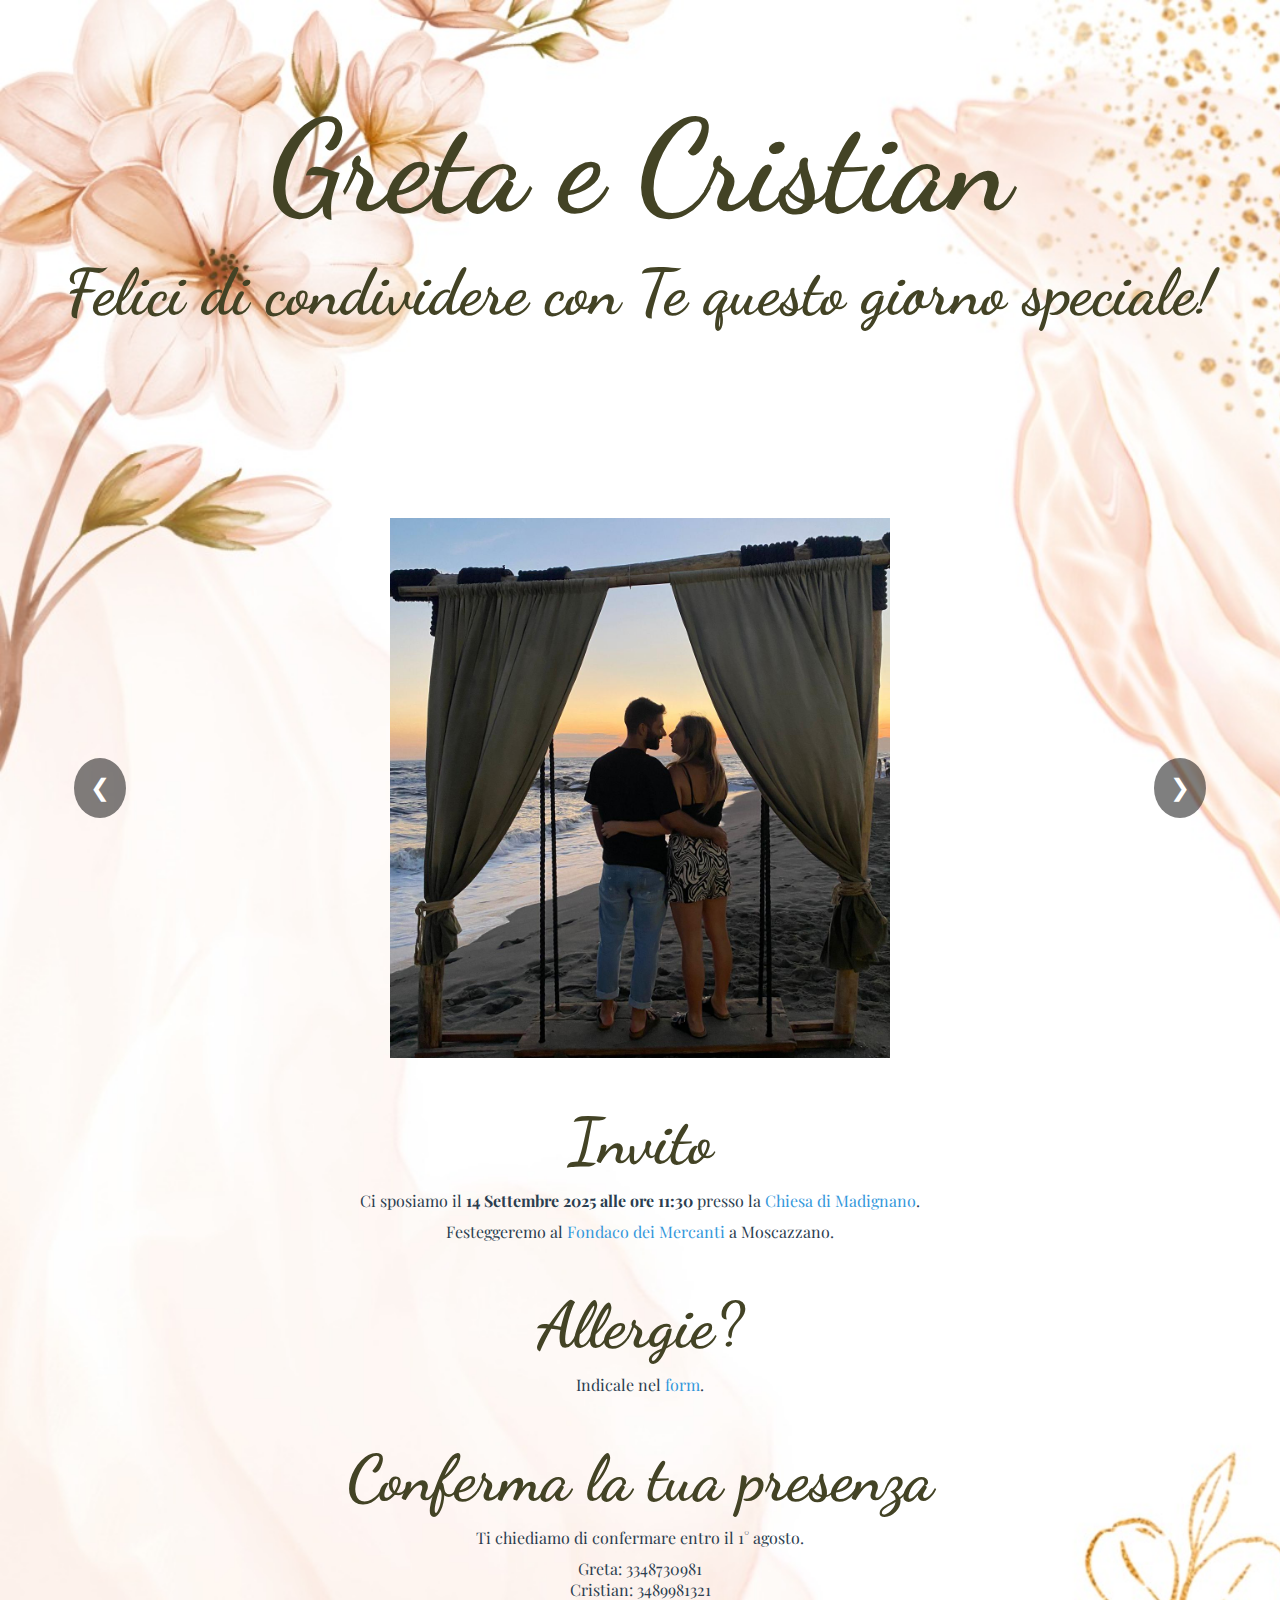
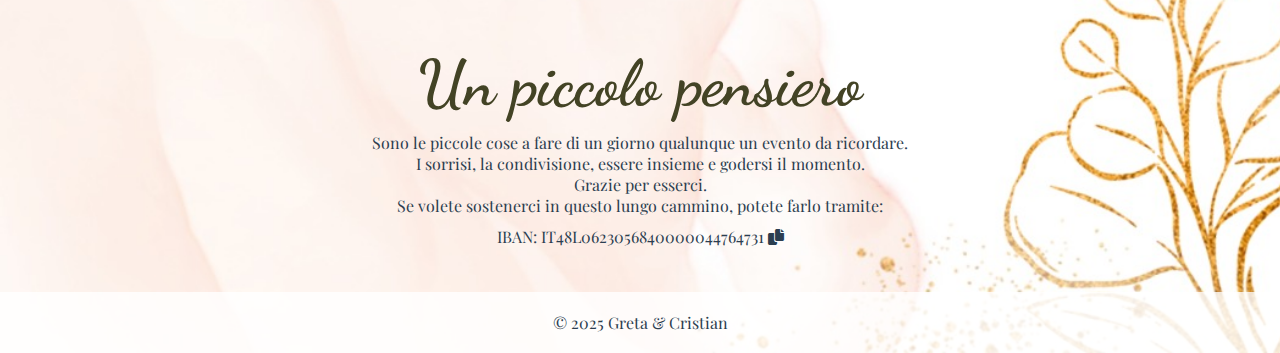
<file: index.html>
<!DOCTYPE html>
<html lang="it">
<head>
    <meta charset="UTF-8">
    <meta name="viewport" content="width=device-width, initial-scale=1.0">
    <title>Matrimonio - 14 Settembre 2025</title>
    <link rel="stylesheet" href="styles2.css">
</head>
<body>
    <header>
        <h1>Greta e Cristian</h1>
        <h2>Felici di condividere con Te questo giorno speciale!</h2>
    </header>

    <div class="container">
        <div id="countdown"></div>

        <!-- Carosello di immagini -->
        <div class="carousel">
            <button class="carousel-button left" onclick="moveCarousel(-1)">&#10094;</button>
            <div class="carousel-images">
                <img src="img/img1.jpg" alt="Foto 1">
                <img src="img/img2.jpg" alt="Foto 2">
                <img src="img/img3.jpg" alt="Foto 3">
                <img src="img/img4.jpg" alt="Foto 4">
                <img src="img/img5.jpg" alt="Foto 5">
            </div>
            <button class="carousel-button right" onclick="moveCarousel(1)">&#10095;</button>
        </div>
    </div>

    <section>
        <h2>Invito</h2>
        <p>Ci sposiamo il <strong>14 Settembre 2025 alle ore 11:30</strong> presso la 
            <a href="https://www.google.it/maps/place/Chiesa+Madre+di+San+Pietro+in+Vincoli/" target="_blank">Chiesa di Madignano</a>.
        </p>
        <p>Festeggeremo al <a href="https://www.google.it/maps/place/Il+Fondaco+Dei+Mercanti/" target="_blank">Fondaco dei Mercanti</a> a Moscazzano.</p>
    </section>

    <section>
        <h2>Allergie?</h2>
        <p>Indicale nel <a href="https://docs.google.com/forms/d/e/1FAIpQLScfqkX2Hd58iuFEKwbtm295tJXIEyu6PDnruOhyfejBDhFlcA/viewform?usp=sharing" target="_blank">form</a>.</p>
    </section>

    <section>
        <h2>Conferma la tua presenza</h2>
        <p>Ti chiediamo di confermare entro il 1° agosto.</p>
        <p>Greta: 3348730981 <br> Cristian: 3489981321</p>
    </section>

    <!-- Collegamento a Font Awesome -->
    <link href="https://cdnjs.cloudflare.com/ajax/libs/font-awesome/6.0.0-beta3/css/all.min.css" rel="stylesheet">
    
    <section>
        <h2>Un piccolo pensiero</h2>
        <p>Sono le piccole cose a fare di un giorno qualunque un evento da ricordare. <br> I sorrisi, la condivisione, essere insieme e godersi il momento. <br> Grazie per esserci. <br> Se volete sostenerci in questo lungo cammino, potete farlo tramite:  </p>
        <p>IBAN: <span id="iban-text">IT48L0623056840000044764731</span>
            <i class="fas fa-copy" id="copy-iban-icon" title="Copia IBAN"></i>
        </p>
    </section>

    <footer>
        <p>© 2025 Greta & Cristian</p>
    </footer>

    <script src="scripts2.js"></script>
</body>
</html>
</file>
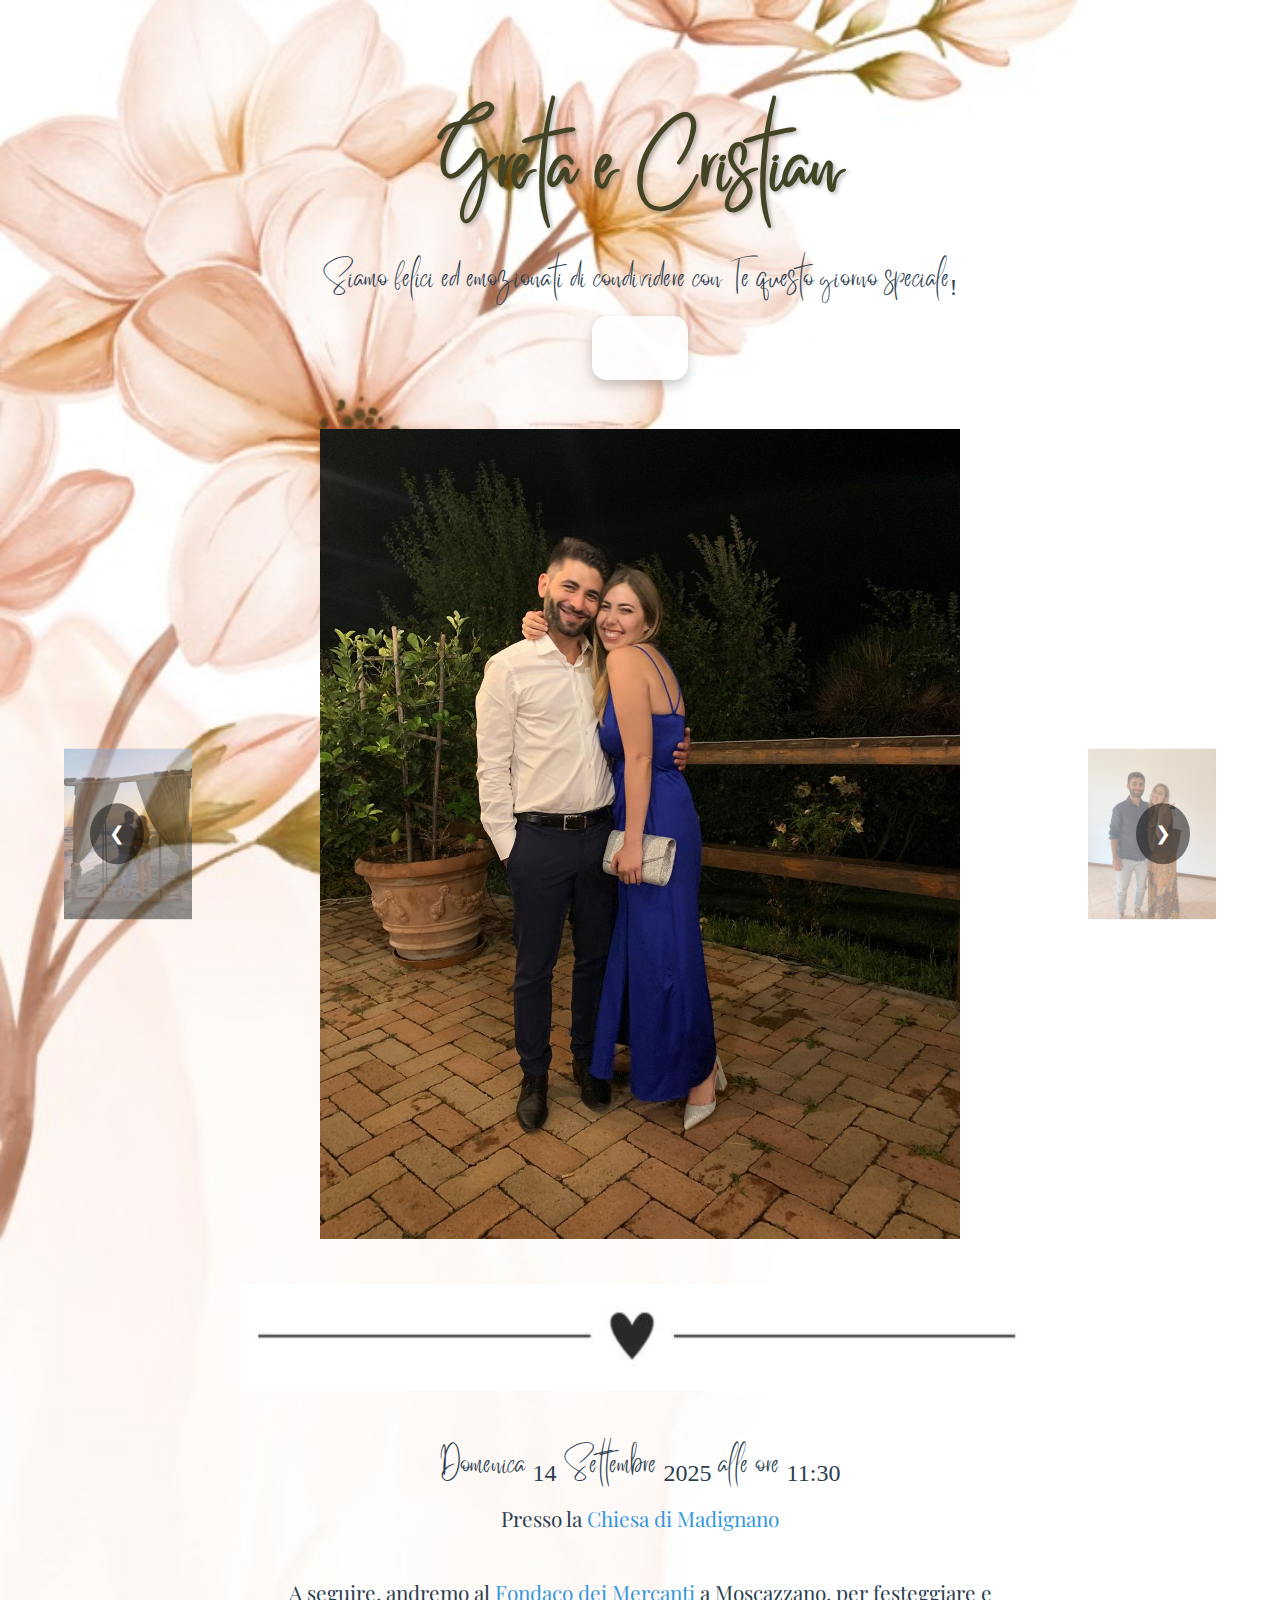
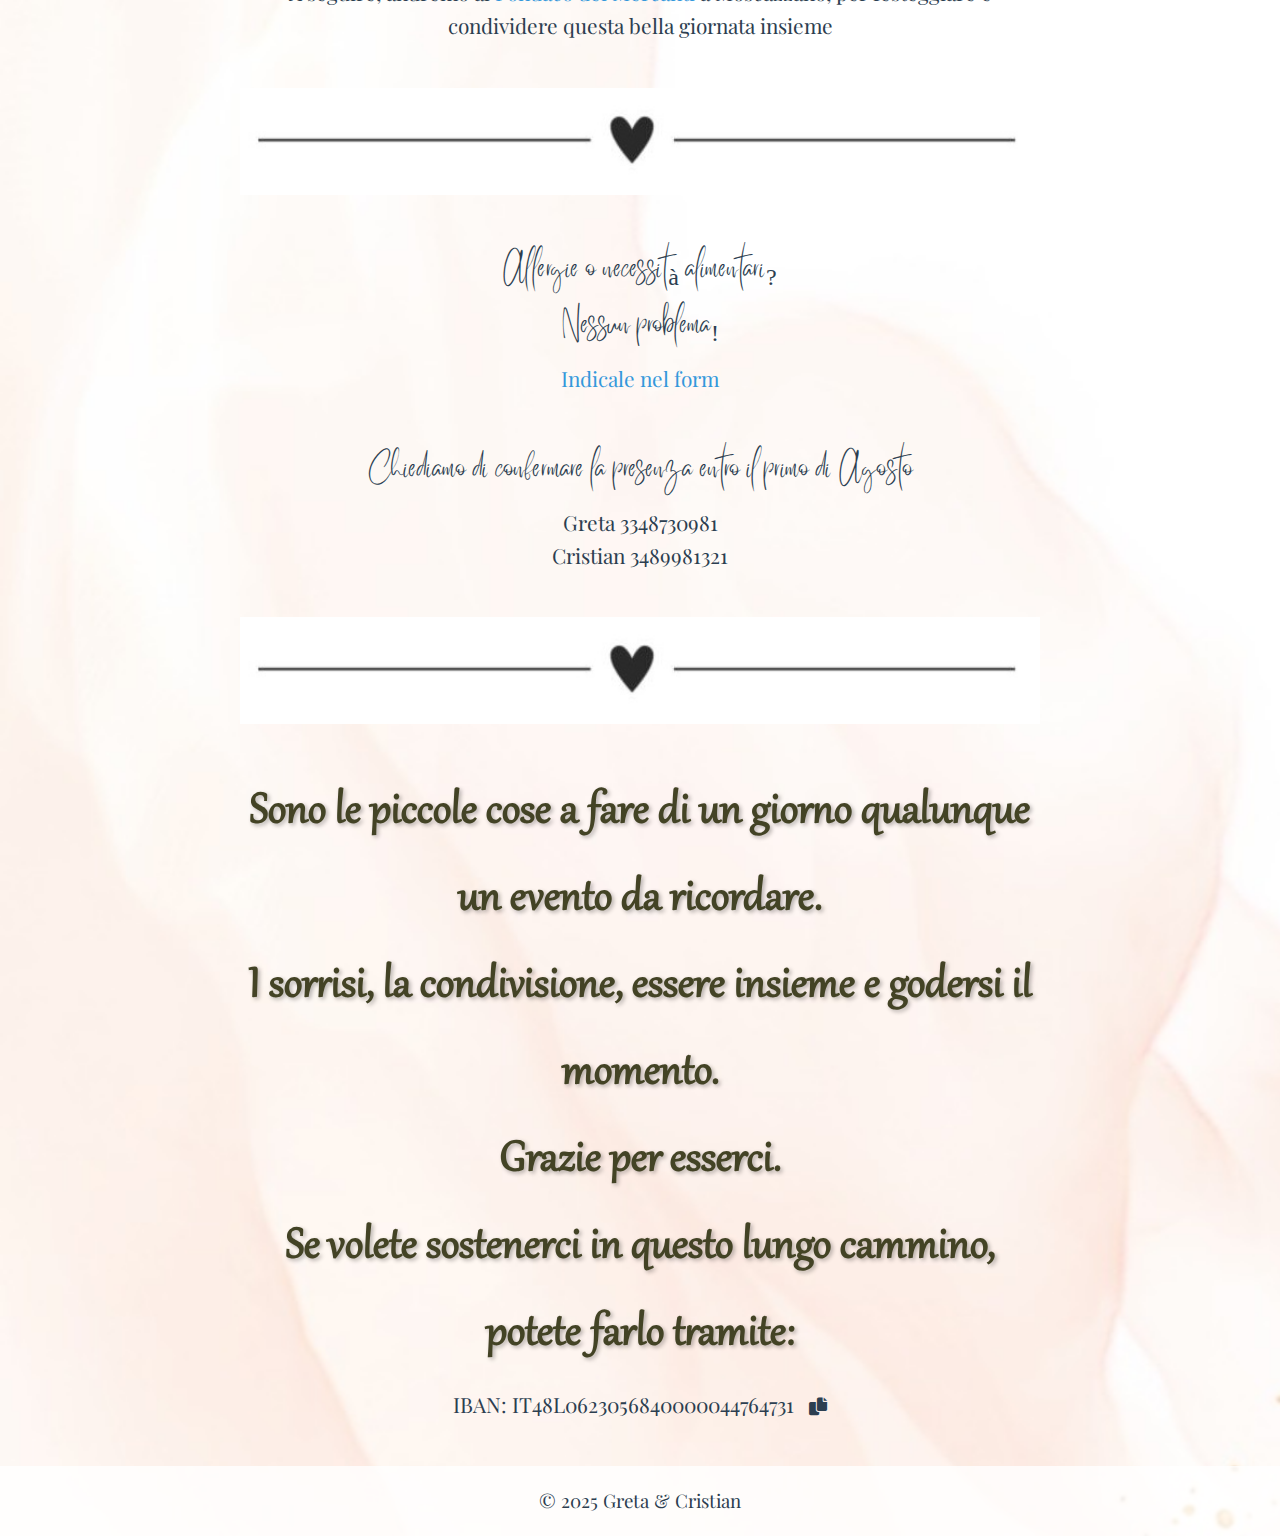
<file: indexOld.html>
<!DOCTYPE html>
<html lang="it">
<head>
    <meta charset="UTF-8">
    <meta name="viewport" content="width=device-width, initial-scale=1.0">
    <title>Matrimonio - 14 Settembre 2025</title>
    <link rel="stylesheet" href="styles.css">
</head>
<body>
    <!-- Nomi degli sposi -->
    <header>
        <h1>Greta e Cristian</h1>
        <h2>Siamo felici ed emozionati di condividere con Te questo giorno speciale!</h2>
    </header>

    <!-- <h4>Siamo felici ed emozionati di condividere con Te questo giorno speciale!</h4>  -->

    
    <div class="container">
        <!-- Countdown al matrimonio -->
        <div id="countdown-container">
            <div id="countdown"></div>
        </div>
    
        <!-- Carosello di immagini -->
        <div class="carousel">
            <button class="carousel-button left" onclick="moveCarousel(-1)">&#10094;</button>
            <div class="carousel-images">
                <img src="img/img1.jpg" alt="Foto 1">
                <img src="img/img2.jpg" alt="Foto 2">
                <img src="img/img3.jpg" alt="Foto 3">
                <img src="img/img4.jpg" alt="Foto 4">
                <img src="img/img5.jpg" alt="Foto 5">
            </div>
            <button class="carousel-button right" onclick="moveCarousel(1)">&#10095;</button>
        </div>
    </div>
    

    <!-- Ghirigori -->
    <section id="decoration">
        <p>
            <img src="dec2.jpg" alt="decoration">
        </p>
    </section>
    

    <!-- Sezione invito -->
    <section id="invito">
            <h2>Domenica 14 Settembre 2025 alle ore 11:30</h2>    
            <p>
                Presso la 
                <a 
                href="https://www.google.it/maps/place/Chiesa+Madre+di+San+Pietro+in+Vincoli/@45.343652,9.7241447,560m/data=!3m1!1e3!4m6!3m5!1s0x47813cb60cb017bf:0x831cc20de2849492!8m2!3d45.3424665!4d9.7259435!16s%2Fg%2F121259_g?entry=ttu&g_ep=EgoyMDI0MTIxMS4wIKXMDSoASAFQAw%3D%3D" 
                target="_blank">Chiesa di Madignano </a>
            </p> <br>
            <p> 
            A seguire, andremo al 
            <a 
                href="https://www.google.it/maps/place/Il+Fondaco+Dei+Mercanti/@45.2942178,9.6726149,396m/data=!3m1!1e3!4m6!3m5!1s0x478124774d80b3b5:0xac964f105aa26be8!8m2!3d45.2940999!4d9.6728065!16s%2Fg%2F1tqydbqz?entry=ttu&g_ep=EgoyMDI0MTIxMS4wIKXMDSoASAFQAw%3D%3D" 
                target="_blank">Fondaco dei Mercanti
            </a>
            a Moscazzano, per festeggiare e condividere questa bella giornata insieme <br>
            </p>
    </section>

    <!-- Ghirigori -->
    <section id="decoration">
        <p>
            <img src="dec2.jpg" alt="decoration">
        </p>
    </section>

    <!-- Sezione per le allergie -->
    <section id="allergie">
        <h2>Allergie o necessità alimentari? <br> Nessun problema!</h2>
        <p>
            <a 
                href="https://docs.google.com/forms/d/e/1FAIpQLScfqkX2Hd58iuFEKwbtm295tJXIEyu6PDnruOhyfejBDhFlcA/viewform?usp=sharing"
                target="_blank">Indicale nel form
            </a>
        </p>
    </section>

    <!-- Sezione per la conferma -->
     <section id="conferma">
        <h2>Chiediamo di confermare la presenza entro il primo di Agosto </h2>
        <p>
            Greta 3348730981 <br>
            Cristian 3489981321
        </p>

    </section>

    <!-- Sezione per il regalo -->
    <!-- <section id="iban">
        <h2>Dona un regalo agli sposi</h2>
        <p class="iban">IBAN: IT00X1234567890123456789012</p>
    </section> -->

    <!-- Collegamento a Font Awesome -->
    <link href="https://cdnjs.cloudflare.com/ajax/libs/font-awesome/6.0.0-beta3/css/all.min.css" rel="stylesheet">

    <!-- Ghirigori -->
    <section id="decoration">
        <p>
            <img src="dec2.jpg" alt="decoration">
        </p>
    </section>

    <!-- Sezione per il regalo -->
    <section id="iban">
        <h5>Sono le piccole cose a fare di un giorno qualunque un evento da ricordare. <br> I sorrisi, la condivisione, essere insieme e godersi il momento. <br> Grazie per esserci. <br> Se volete sostenerci in questo lungo cammino, potete farlo tramite:  </h5>
        <p>
            IBAN: <span id="iban-text">IT48L0623056840000044764731</span>
            <i 
                class="fas fa-copy" 
                id="copy-iban-icon" 
                style="cursor: pointer; margin-left: 10px; color: #2c3e50; font-size: 18px;" 
                title="Copia IBAN">
            </i>
        </p>
    </section>

    <!-- Footer -->
    <footer class="footer">
        <p>© 2025 Greta & Cristian</p>
    </footer>

    <!-- Collegamento al file JavaScript -->
    <script src="scripts.js"></script>
</body>
</html>
</file>
<file: styles2.css>
@import url('https://fonts.googleapis.com/css2?family=Playfair+Display:wght@400;600&family=Dancing+Script:wght@700&display=swap');

* {
    margin: 0;
    padding: 0;
    box-sizing: border-box;
}

body {
    background-image: url('sfondo.png');
    background-size: cover;
    text-align: center;
    font-family: 'Playfair Display', serif;
    color: #2c3e50;
}

header {
    margin: 10vh 0;
}

h1 {
    font-family: 'Dancing Script', cursive;
    font-size: 10vw;
    color: #434325;
}
h2{
    font-family: 'Dancing Script', cursive;
    margin: 10px 0;
    color: #434325;
    font-size: 5vw;
}

h4, p {
    margin: 10px 0;
}


section {
    /* background: rgba(255, 255, 255, 0.6);
    border-radius: 20px;
    padding: 2rem; */
    margin: 5vh auto;
    width: 90%;
    max-width: 800px;
}

a {
    text-decoration: none;
    color: #3498db;
}

a:hover {
    text-decoration: underline;
}

/* Countdown */
#countdown {
    font-size: 2rem;
    padding: 1.5rem;
    background: rgba(255, 255, 255, 0.9);
    border-radius: 15px;
    display: inline-block;
}

/* Carosello */
.carousel {
    display: flex;
    align-items: center;
    justify-content: center;
    position: relative;
    width: 90%;
    height: 60vh;
    margin: 5vh auto;
    overflow: hidden;
}

.carousel-images {
    display: flex;
    transition: transform 0.5s ease-in-out;
}

.carousel-images img {
    width: 100%;
    max-width: 500px;
    display: none;
}

.carousel-images img.active {
    display: block;
}

.carousel-button {
    position: absolute;
    top: 50%;
    transform: translateY(-50%);
    background: rgba(0, 0, 0, 0.5);
    color: white;
    border: none;
    padding: 1rem;
    cursor: pointer;
    font-size: 1.5rem;
    border-radius: 50%;
}

.carousel-button.left {
    left: 10px;
}

.carousel-button.right {
    right: 10px;
}

footer {
    margin-top: 20px;
    background: rgba(255, 255, 255, 0.8);
    padding: 10px;
}
</file>
<file: styles.css>
/* Font import */
@import url('https://fonts.googleapis.com/css2?family=Playfair+Display:wght@400;600&family=Dancing+Script:wght@700&display=swap');

/* Sfondo con immagine dei fiori */
/* Sfondo con colore e fiori */
/* Sfondo con immagine aggiornata */

* {
    margin: 0;
    padding: 0;
    box-sizing: border-box; /* Per gestire correttamente le dimensioni e il padding */
}

/* Contenitore per gestire lo spazio tra i div */


body {
    /*font-family: 'Playfair Display', serif; */
    background-image: url('sfondo.png'); /* Sostituisci con il percorso corretto */
    background-size: cover;
    font-family: 'Playfair Display', serif;
    /* background-repeat: no-repeat; 
    background-position: center; 
    margin: 0;
    padding: 0 0; */
    text-align: center;
    color: #2c3e50;
}

/* Scritta Greta & Cristian */
@font-face {
    font-family: 'Better Saturday';
    src: url('fonts/BetterSaturday.ttf') format('truetype');
}

@font-face {
    font-family: 'Gabriola'; /* Nome che userai nel CSS */
    src: url('fonts/gabriola.ttf') format('truetype'); /* Percorso e formato del file */
}

/* Header */
header {
    margin-top: 10vh; /* Sposta verso il basso */
    text-align: center; /* Centra il contenuto */
}

h1 {
    font-family: 'Better Saturday', cursive;
    font-size: 5vw;
    text-align: center;
    color: #434325;
    text-shadow: 2px 2px 4px rgba(0, 0, 0, 0.3); /* Ombra morbida */
    margin: 0;
    padding: 0;
}

/* Titoli delle sezioni */
h2 {
    font-family: 'Better Saturday', serif;
    font-size: 2vm;
    margin: 10px 0;
    font-weight: 20;
    color: #2c3e50;
}

h3 {
    font-family: 'Playfair Display', serif;
    font-size: 5vw;
    text-align: center;
    color: #434325;
    text-shadow: 2px 2px 4px rgba(0, 0, 0, 0.3); /* Ombra morbida */
    margin: 0;
    padding: 0;
}


h4 {
    font-family: 'Gabriola', serif;
    font-size: 5vw;
    text-align: center;
    color: #434325;
    text-shadow: 2px 2px 4px rgba(0, 0, 0, 0.3); /* Ombra morbida */
    margin: 10px 0;
    padding: 0;
}


h5 {
    font-family: 'Gabriola', serif;
    font-size: 4vw;
    text-align: center;
    color: #434325;
    text-shadow: 2px 2px 4px rgba(0, 0, 0, 0.3); /* Ombra morbida */
    margin: 0;
    padding: 0;
}

/* Testo generico */
p {
    font-family: 'Playfair Display', serif;
    font-size: 1.3em;
    line-height: 1.6;
    margin: 10px 0;
    color: #2c3e50;
}

/* Rende l'immagine larga quanto il paragrafo */
#decoration img {
    width: 100%; /* L'immagine occupa tutta la larghezza del contenitore */
    height: auto; /* Mantiene le proporzioni dell'immagine */
    display: block; /* Rimuove eventuali spazi bianchi sotto l'immagine */
    margin: 0 auto; /* Centra l'immagine, se necessario */
}


/* Countdown styles */
#countdown-container {
    margin: 0 0; /* Aumenta il margine sopra e sotto */
    text-align: center; /* Centra il countdown nella pagina */
}

#countdown {
    font-size: 2rem; /* Ingrandisce la dimensione del testo */
    padding: 2rem 3rem; /* Aumenta il padding interno */
    background-color: rgba(255, 255, 255, 0.9); /* Mantiene lo sfondo semi-trasparente */
    border-radius: 15px; /* Arrotonda maggiormente gli angoli */
    box-shadow: 0 6px 12px rgba(0, 0, 0, 0.2); /* Intensifica l'ombra */
    display: inline-block; /* Mantiene il contenitore compatto */
    text-align: center; /* Centra il testo */
    width: auto; /* Garantisce che il box si adatti al contenuto */
    max-width: 90%; /* Limita la larghezza per evitare che diventi troppo grande */
}

/* Section styles */
section {
    /* background-color: rgba(255, 255, 255, 0.6);
    border-radius: 20px;
    padding: 2rem; */
    margin: 5vh auto;
    width: 90%;
    max-width: 800px;
    /* box-shadow: 0 6px 15px rgba(0, 0, 0, 0.15); */
}

/* Link */
a {
    text-decoration: none;
    font-size: 1em;
    color: #3498db;
}

a:hover {
    text-decoration: underline;
}

/* IBAN */
.iban {
    font-size: 1.3em;
    margin-top: 10px;
    color: #2c3e50;
}

/* Footer */
.footer {
    background-color: rgba(255, 255, 255, 0.8); /* Sfondo bianco semitrasparente */
    padding: 10px;
    margin-top: 40px;
    font-size: 0.9em;
    color: #7f8c8d;

}

/* Carosello */
/* Contenitore principale del carosello */
.carousel {
    width: 90%; /* Larghezza del carosello relativa allo schermo */
    height: 90vh; /* Altezza del carosello relativa all'altezza dello schermo */
    margin-top: 0px;
    margin: 5vh auto; /* Centra il carosello verticalmente */
    position: relative; /* Necessario per posizionare i pulsanti */
    overflow: hidden; /* Nasconde le immagini fuori dal contenitore */
    display: flex;
    align-items: center;
    justify-content: center;
    object-fit: contain; /* Adatta senza tagli */
}

/* Contenitore delle immagini */
.carousel-images {
    display: flex; /* Dispone le immagini in riga */
    position: relative;
    width: 100%; /* Occupa tutta la larghezza */
    justify-content: center; /* Centra il contenuto */
    transition: transform 0.5s ease-in-out;
}

/* Immagini generiche */
.carousel-images img {
    position: absolute; /* Posiziona ogni immagine assolutamente */
    top: 50%; /* Centra verticalmente */
    transform: translateY(-50%) scale(0.8); /* Scala e centra */
    opacity: 0; /* Nascoste di default */
    transition: all 0.5s ease-in-out;
    width: 20vw; /* Dimensione standard relativa alla larghezza dello schermo */
    object-fit: contain; /* Adatta senza tagli */
    z-index: 0;
}

/* Immagine centrale */
.carousel-images img.main {
    opacity: 1; /* Visibile */
    transform: translate(-50%, -50%) scale(1); /* Centra orizzontalmente e scala */
    left: 50%; /* Allinea al centro del carosello */
    width: 50vw; /* Dimensione maggiore relativa alla larghezza dello schermo */
    z-index: 3; /* Sopra le altre */
    object-fit: contain; /* Adatta senza tagli */
}

/* Immagine sinistra */
.carousel-images img.left {
    opacity: 0.5; /* Parzialmente visibile */
    transform: translate(-200%, -50%) scale(0.5); /* Sposta a sinistra con offset maggiore */
    width: 20vw; /* Dimensione ridotta */
    z-index: 2; /* Dietro la centrale */
    object-fit: contain; /* Adatta senza tagli */
}

/* Immagine destra */
.carousel-images img.right {
    opacity: 0.5; /* Parzialmente visibile */
    transform: translate(200%, -50%) scale(0.5); /* Sposta a destra con offset maggiore */
    width: 20vw; /* Dimensione ridotta */
    z-index: 2; /* Dietro la centrale */
    object-fit: contain; /* Adatta senza tagli */
}


/* Immagini nascoste */
.carousel-images img.left-left,
.carousel-images img.right-right {
    opacity: 0; /* Completamente invisibile */
    transform: scale(0); /* Nascondi fuori dalla vista */
    pointer-events: none;
}

/* Bottoni */
.carousel-button {
    position: absolute;
    top: 50%; /* Centra verticalmente */
    transform: translateY(-50%);
    background-color: rgba(0, 0, 0, 0.5);
    color: white;
    border: none;
    padding: 1.5vw; /* Dimensioni relative */
    cursor: pointer;
    font-size: 1.5vw; /* Font relativo */
    border-radius: 50%;
    z-index: 1;
}

.carousel-button.left {
    left: 2vw; /* Posizione relativa a sinistra */
    z-index: 3;
}

.carousel-button.right {
    right: 2vw; /* Posizione relativa a destra */
    z-index: 3;
}

.carousel-button:hover {
    background-color: rgba(0, 0, 0, 0.7);
}


/* Responsive styles */
@media (max-width: 768px) {
    header h1 {
        font-size: 7vw;
    }

    section {
        padding: 1.5rem;
    }

    #countdown {
        font-size: 1.5rem;
        padding: 1rem;
    }

    .carousel-images img {
        max-width: 90%;
    }
}
</file>
